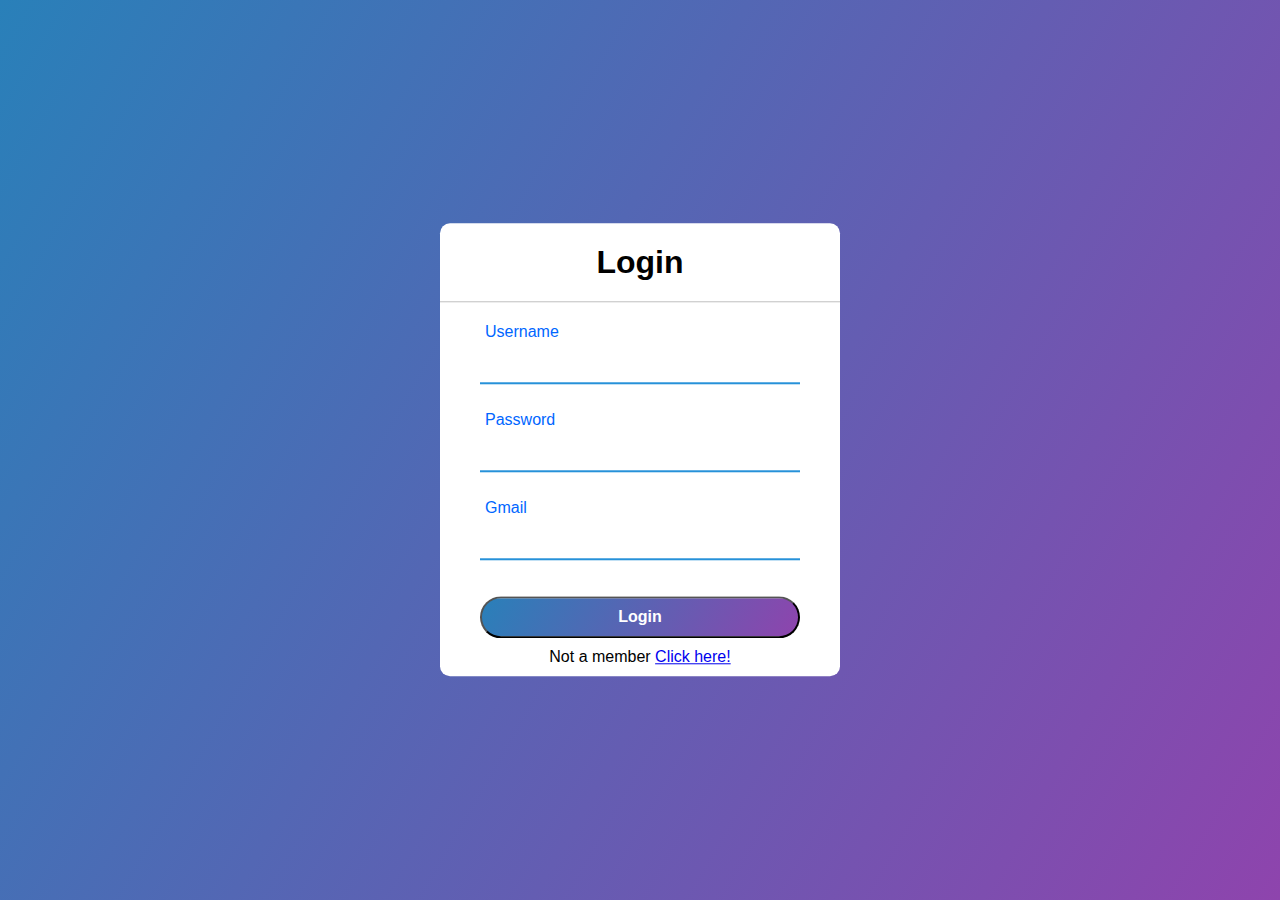
<file: website-main/login.html>
<!DOCTYPE html>
<html lang="en">
<head>
    <meta charset="UTF-8">
    <meta http-equiv="X-UA-Compatible" content="IE=edge">
    <meta name="viewport" content="width=device-width, initial-scale=1.0">
    <title>Document</title>
    <!-- <link rel="stylesheet" href="login.css"> -->
    <style>
        body{
    padding: 0;
    margin: 0;
    font-family: 'Trebuchet MS', 'Lucida Sans Unicode', 'Lucida Grande', 'Lucida Sans', Arial, sans-serif;
    background: linear-gradient(120deg,#2980b9,#8e44ad);
    height: 100vh;
    overflow: hidden;
}
.center{
    position: absolute;
    top: 50%;
    left: 50%;
    transform: translate(-50%,-50%);
    width: 400px;
    background: white;
    border-radius: 10px;
}
.center h1{
    text-align: center;
    padding: 0 0 20px 0;
    border-bottom: 1px solid silver;
}
.center form{
    padding: 0 40px;
    box-sizing: border-box;
}
form .txt_field{
    position: relative;
    /* border-bottom: 2px solid #adadad; */
    margin: 30px 0;
}
.txt_field input{
    width: 100%;
    padding: 0 5px;
    height: 40px;
    font-size:16px;
    border: none;
    background: none;
    outline: none;
}
.txt_field label{
    position: relative;
    display: inline-block;
    top: 50%;
    left: 5px;
    color: #0066ff;
    transform: translateY(-50%);
    font-size: 16px;
    pointer-events: none;
}
.txt_field span::before{
    content: '';
    position: absolute;
    top: 50px;
    left: 0;
    width: 100%;
    height: 2px;
    background: #2691d9;
}
.btn{
    width: 100%;
    font-size: 16px;
    padding:10px;
    border-radius: 100px;
    font-weight: 600;
    color: white;
    background: linear-gradient(120deg,#2980b9,#8e44ad);

}
.btn:hover{
    background: linear-gradient(-120deg,#2980b9,#8e44ad);

}
.signup{
    width: 100%;
    padding: 10px 0px;
    text-align: center;
}

    </style>
</head>
<body>
    <div class="center">
        <h1>Login</h1>
        <form action="#" method="POST" onsubmit="return validateForm()" name="myForm">
            <div class="txt_field">
                <label for="name">Username</label>
                <input type="text" name="name" >
                <span></span>
                
            </div>
            <div class="txt_field">
                <label for="">Password </Button></label> 
                <input type="password" id="pwd" required>
                <span></span>
                
            </div>
            <div class="txt_field">
                <label for="">Gmail</label>
                <input type="text" >
                <span></span>
                
            </div>
            <input class="btn" type="submit" value="Login">
            <div class="signup">
                Not a member <a href="forms.html">Click here!</a>
            </div>
        </form>
    </div>
    <script>
        function validateForm(){
        var x = document.forms["myForm"]["name"].value;
        if (x==""){
            alert("Name must be filled.")
            return false;
        }
    }
    </script>
</body>
</html>
</file>
